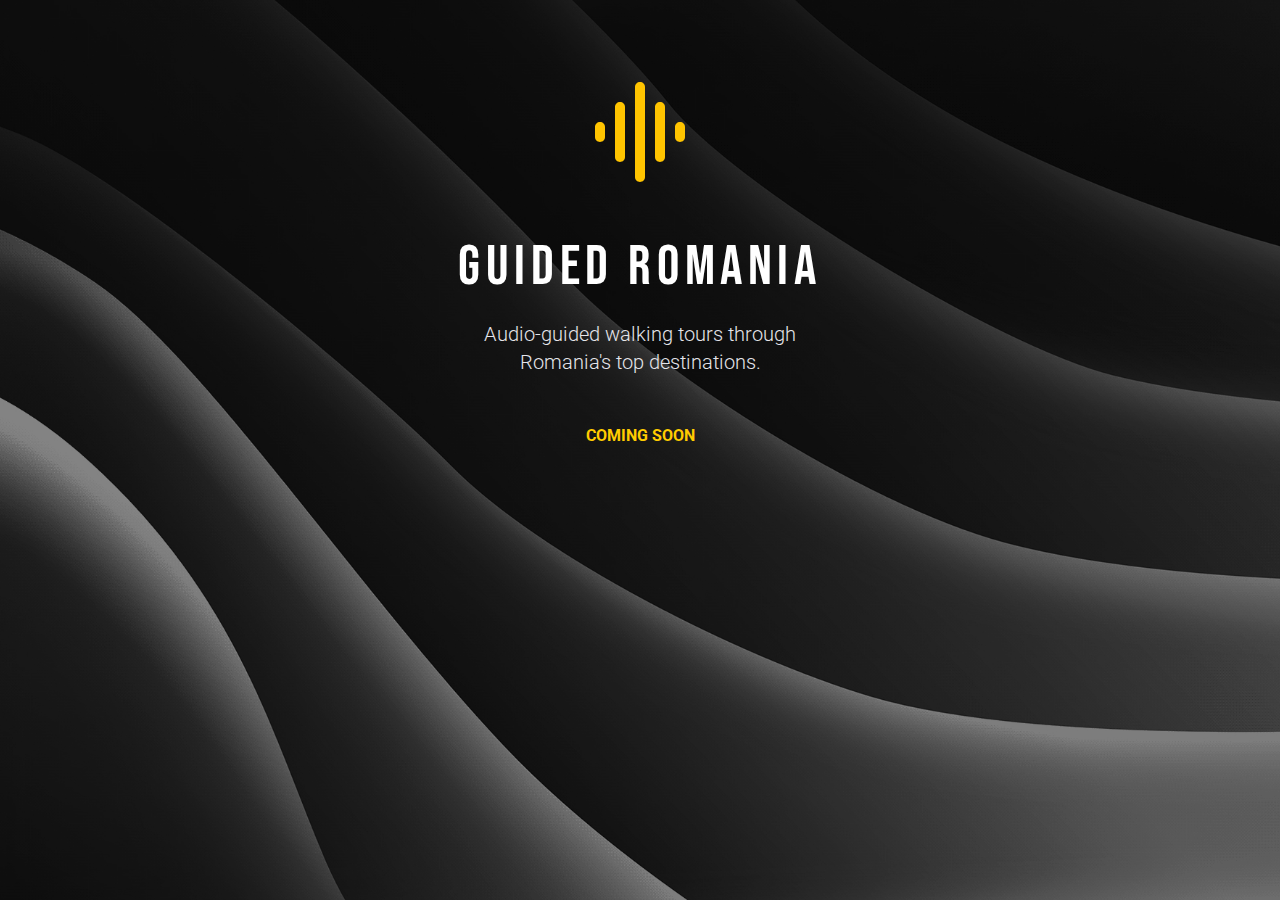
<file: index.html>
<!DOCTYPE html>
<html lang="en">
<head>
    <!-- Google tag (gtag.js) -->
    <script async src="https://www.googletagmanager.com/gtag/js?id=G-74QWY0J270"></script>
    <script>
        window.dataLayer = window.dataLayer || [];
        function gtag(){dataLayer.push(arguments);}
        gtag('js', new Date());
        gtag('config', 'G-74QWY0J270');
    </script>
    <meta charset="UTF-8">
    <meta name="viewport" content="width=device-width, initial-scale=1.0">
    <title>Guided Romania</title>
    <link rel="icon" type="image/png" href="WIP/assets/favicon.png">
    <link rel="stylesheet" href="WIP/styles/main.css">
    <link rel="preconnect" href="https://fonts.googleapis.com">
    <link rel="preconnect" href="https://fonts.gstatic.com" crossorigin>
    <link href="https://fonts.googleapis.com/css2?family=Bebas+Neue&display=swap" rel="stylesheet">
    <link href="https://fonts.googleapis.com/css2?family=Roboto:ital,wght@0,100;0,300;0,400;0,500;0,700;0,900;1,100;1,300;1,400;1,500;1,700;1,900&display=swap" rel="stylesheet">
</head>
<body>

    <div class=".mainWrapper">

        <div class="homeContainer">

            <img class="homeLogo" src="WIP/assets/logo.svg" alt="">
    
            <h1 class="homeTitle">Guided Romania</h1>
            
            <h2 class="homeDescription">Audio-guided walking tours through Romania's top destinations.</h2>
    
            <footer class="homeFooter">COMING SOON</footer>
        </div>

    </div>

</body>
</html>
</file>
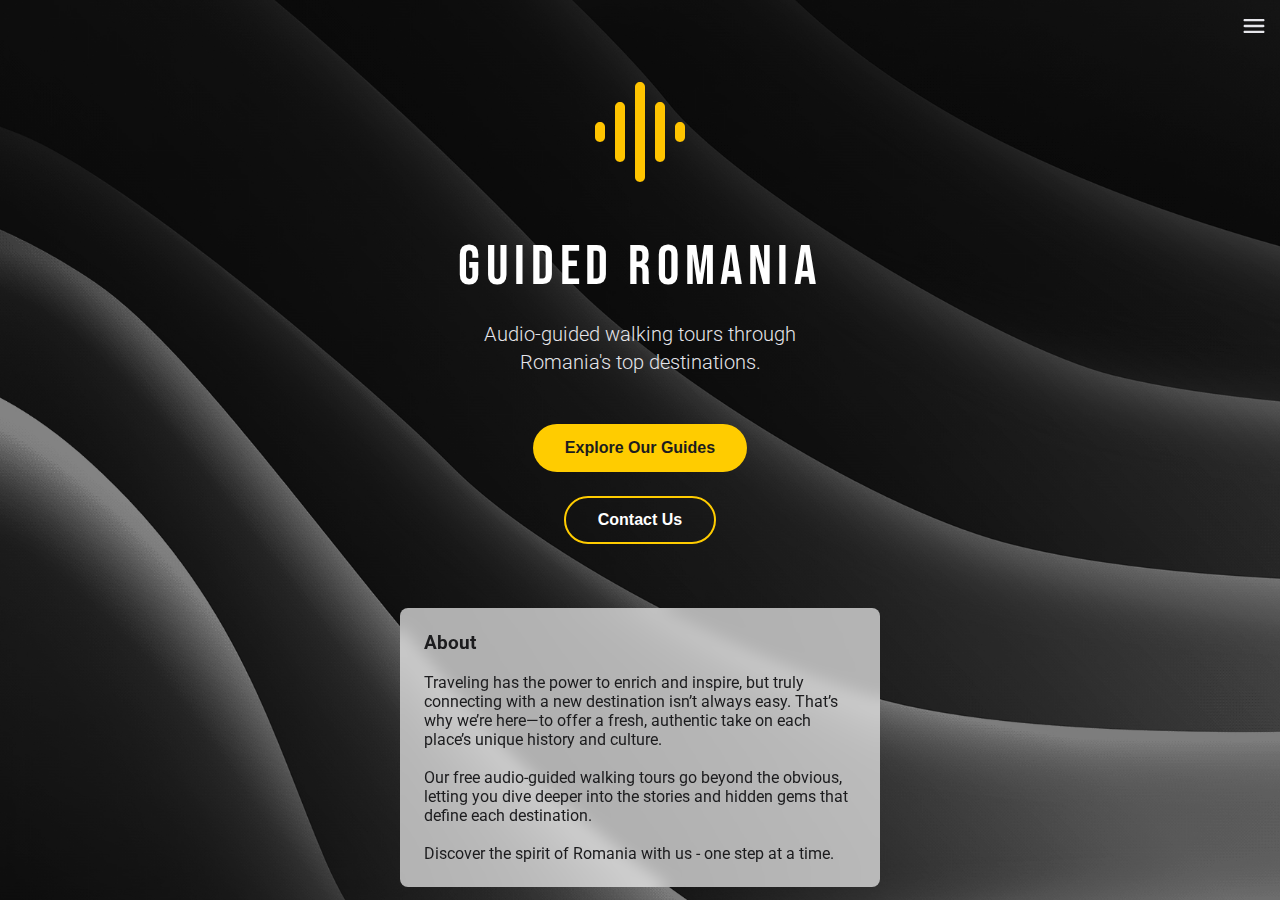
<file: WIP/index.html>
<!DOCTYPE html>
<html lang="en">
<head>
    <meta charset="UTF-8">
    <meta name="viewport" content="width=device-width, initial-scale=1.0">
    <title>Guided Romania</title>
    <link rel="icon" type="image/png" href="assets/favicon.png">
    <link rel="stylesheet" href="styles/main.css">
    <link rel="preconnect" href="https://fonts.googleapis.com">
    <link rel="preconnect" href="https://fonts.gstatic.com" crossorigin>
    <link href="https://fonts.googleapis.com/css2?family=Bebas+Neue&display=swap" rel="stylesheet">
    <link href="https://fonts.googleapis.com/css2?family=Roboto:ital,wght@0,100;0,300;0,400;0,500;0,700;0,900;1,100;1,300;1,400;1,500;1,700;1,900&display=swap" rel="stylesheet">
</head>
<body>

    <div class="mainWrapper">

        <nav class="homeNav">
            <div class="navLogo"><img src="assets/logo.svg" alt=""></div>
            <div class="navTitle">Guided Romania</div>
            <div id="navMenuButton"><img src="assets/menu_icon.svg" alt=""></div>
        </nav>
    
        <div class="homeContainer">
    
            <img class="homeLogo" src="assets/logo.svg" alt="">
    
            <h1 class="homeTitle">Guided Romania</h1>
            
            <h2 class="homeDescription">Audio-guided walking tours through Romania's top destinations.</h2>
            
            <div class="homeButtons">
                <a href="guides.html"><button class="primary">Explore Our Guides</button></a>
                <a href="contact.html"><button class="secondary">Contact Us</button></a>
            </div>
    
            <div class="homeAbout">
                <h3>About</h3><br>
                <p>Traveling has the power to enrich and inspire, but truly connecting with a new destination isn’t always easy. That’s why we’re here—to offer a fresh, authentic take on each place’s unique history and culture. </p><br>
                <p>Our free audio-guided walking tours go beyond the obvious, letting you dive deeper into the stories and hidden gems that define each destination.</p><br>
                <p>Discover the spirit of Romania with us - one step at a time.</p>
            </div>
    
            <footer class="homeFooter">© 2025 guidedromania.com</footer>
        </div>

    </div>

    <script src="scripts/home.js"></script>

</body>
</html>
</file>
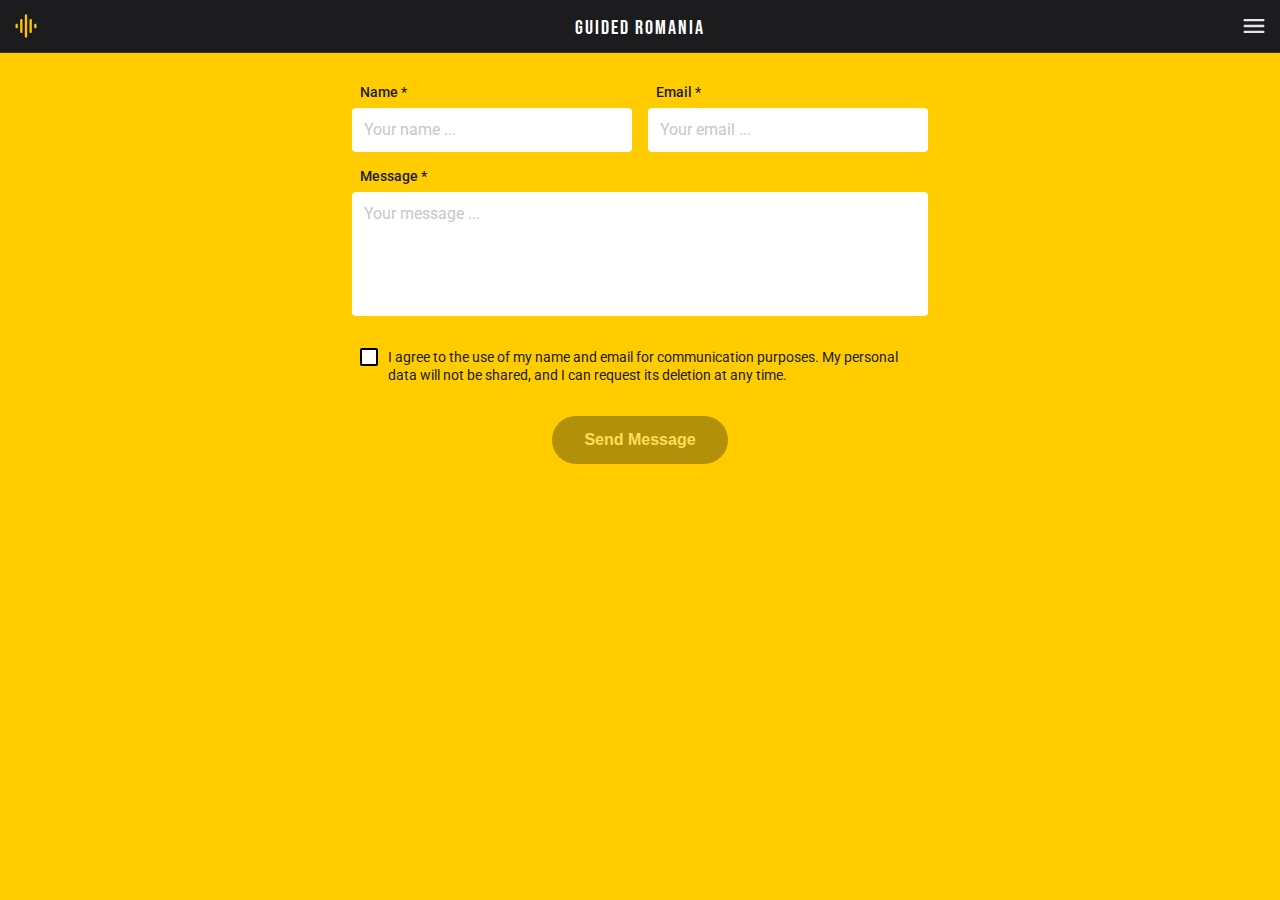
<file: WIP/contact.html>
<!DOCTYPE html>
<html lang="en">
<head>
    <meta charset="UTF-8">
    <meta name="viewport" content="width=device-width, initial-scale=1.0">
    <title>Contact | Guided Romania</title>
    <link rel="icon" type="image/png" href="assets/favicon.png">
    <link rel="stylesheet" href="styles/main.css">
    <link rel="preconnect" href="https://fonts.googleapis.com">
    <link rel="preconnect" href="https://fonts.gstatic.com" crossorigin>
    <link href="https://fonts.googleapis.com/css2?family=Bebas+Neue&display=swap" rel="stylesheet">
    <link href="https://fonts.googleapis.com/css2?family=Roboto:ital,wght@0,100;0,300;0,400;0,500;0,700;0,900;1,100;1,300;1,400;1,500;1,700;1,900&display=swap" rel="stylesheet">
</head>
<body>

    <div class="mainWrapper">

        <nav class="scrolled">
            <div class="navLogo"><a href="index.html"><img src="assets/logo.svg" alt=""></a></div>
            <div class="navTitle">Guided Romania</div>
            <div id="navMenuButton"><img src="assets/menu_icon.svg" alt=""></div>
        </nav>
    
        <div class="contactContainer">

            <form class="contactForm" action="https://formsubmit.co/your@email.com" method="POST">
                <fieldset class="contactInput nameInput">
                    <label for="name">Name *</label>
                    <input type="text" id="name" name="name" placeholder="Your name ..." required />
                </fieldset >
                <fieldset  class="contactInput emailInput">
                    <label for="email">Email *</label>
                    <input type="email" id="email" name="email" value="" placeholder="Your email ..." required />
                </fieldset >
                <fieldset   class="contactInput messageInput">
                    <label for="message">Message *</label>
                    <textarea rows="5" id="message" name="message" placeholder="Your message ..." required></textarea>
                </fieldset >
                <div class="contactConsent">
                    <input type="checkbox" id="consentToggle" class="toggleButton">
                    <label for="consentToggle">I agree to the use of my name and email for communication purposes. My personal data will not be shared, and I can request its deletion at any time. </label>
                </div>
                <input type="hidden" name="_next" value="https://yourwebsite.com/thanks.html">
                <!-- <input type="hidden" name="_captcha" value="false"> -->
                <input type="text" name="_honey" style="display:none">
                <button type="submit" id="submitButton" disabled>Send Message</button>
            </form>
    
        </div>

    </div>
    
    <script src="scripts/contact.js"></script>

</body>
</html>
</file>
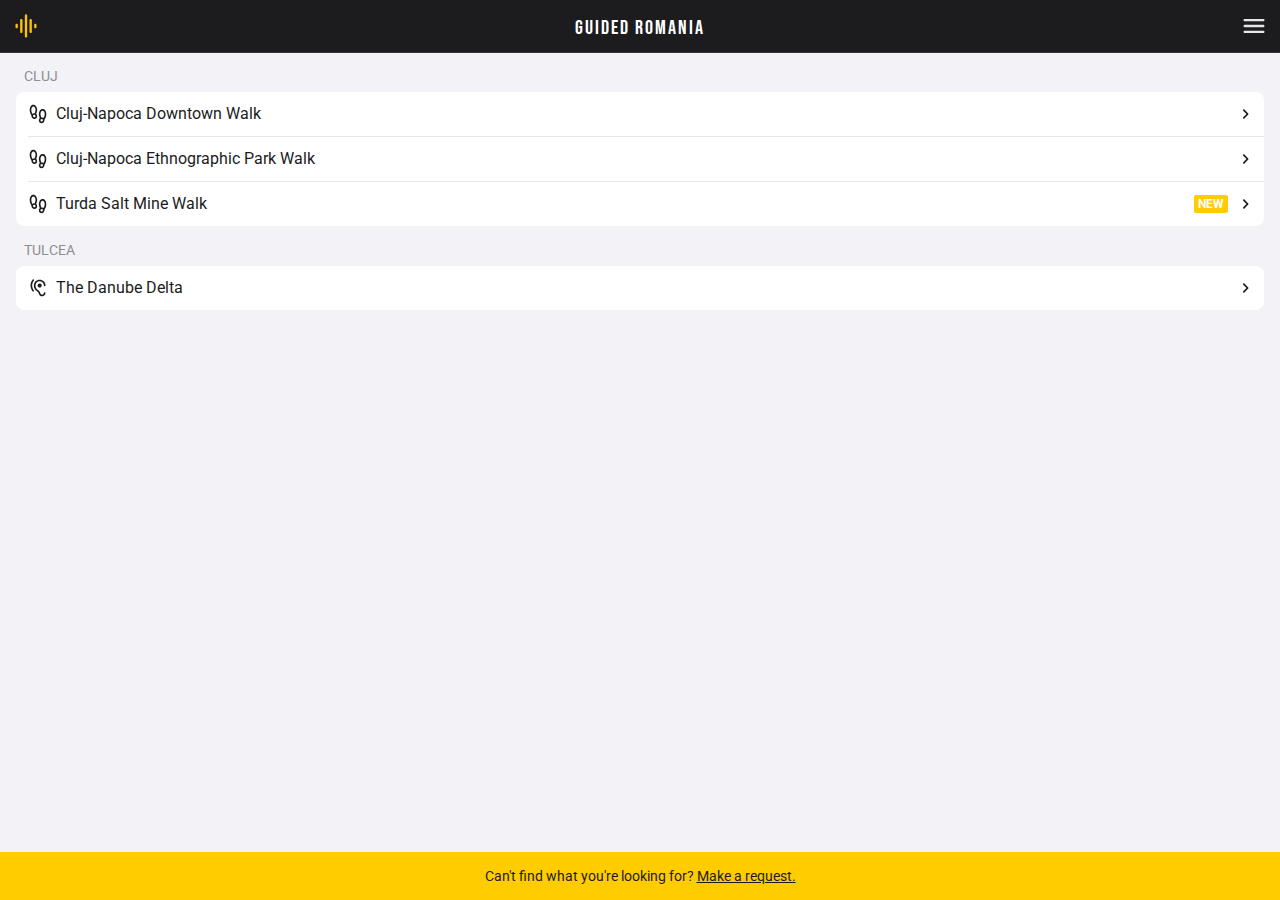
<file: WIP/guides.html>
<!DOCTYPE html>
<html lang="en">
<head>
    <meta charset="UTF-8">
    <meta name="viewport" content="width=device-width, initial-scale=1.0">
    <title>Tours | Guided Romania</title>
    <link rel="icon" type="image/png" href="assets/favicon.png">
    <link rel="stylesheet" href="styles/main.css">
    <link rel="preconnect" href="https://fonts.googleapis.com">
    <link rel="preconnect" href="https://fonts.gstatic.com" crossorigin>
    <link href="https://fonts.googleapis.com/css2?family=Bebas+Neue&display=swap" rel="stylesheet">
    <link href="https://fonts.googleapis.com/css2?family=Roboto:ital,wght@0,100;0,300;0,400;0,500;0,700;0,900;1,100;1,300;1,400;1,500;1,700;1,900&display=swap" rel="stylesheet">
</head>
<body>

    <div class="mainWrapper">

        <nav class="scrolled">
            <div class="navLogo"><a href="index.html"><img src="assets/logo.svg" alt=""></a></div>
            <div class="navTitle">Guided Romania</div>
            <div id="navMenuButton"><img src="assets/menu_icon.svg" alt=""></div>
        </nav>
    
        <div class="guidesContainer">
    
            <div class="guidesGroups">
    
                <div>
                    <div class="guidesGroupTitle">CLUJ</div>
                    <div class="guidesGroupList">
    
                        <a href="Cluj-Napoca - Old Town Walk.html">
                            <div class="guideElLeft">
                                <img src="assets/footprint_icon.svg" alt="">
                                <p>Cluj-Napoca Downtown Walk</p>
                            </div>
                            <div class="guideElRight">
                                <img src="assets/chevron_icon.svg" alt="">
                            </div>
                        </a>
    
                        <a href="Cluj-Napoca - Old Town Walk.html">
                            <div class="guideElLeft">
                                <img src="assets/footprint_icon.svg" alt="">
                                <p>Cluj-Napoca Ethnographic Park Walk</p>
                            </div>
                            <div class="guideElRight">
                                <img src="assets/chevron_icon.svg" alt="">
                            </div>
                        </a>
    
                        <a href="Cluj-Napoca - Old Town Walk.html">
                            <div class="guideElLeft">
                                <img src="assets/footprint_icon.svg" alt="">
                                <p>Turda Salt Mine Walk</p>
                            </div>
                            <div class="guideElRight">
                                <p>NEW</p>
                                <img src="assets/chevron_icon.svg" alt="">
                            </div>
                        </a>
    
                    </div>
                </div>
                
                <div>
                    <div class="guidesGroupTitle">TULCEA</div>
                    <div class="guidesGroupList">
    
                        <a href="London - Westminster Walk.html">
                            <div class="guideElLeft">
                                <img src="assets/hearing_icon.svg" alt="">
                                <p>The Danube Delta</p>
                            </div>
                            <div class="guideElRight">
                                <img src="assets/chevron_icon.svg" alt="">
                            </div>
                        </a>
    
                    </div>
                </div>
    
            </div>
        </div>
    
        <footer class="guidesNotification">
            <p>Can't find what you're looking for? <a href="contact.html">Make a request.</a></p>
        </footer>

    </div>

</body>
</html>
</file>
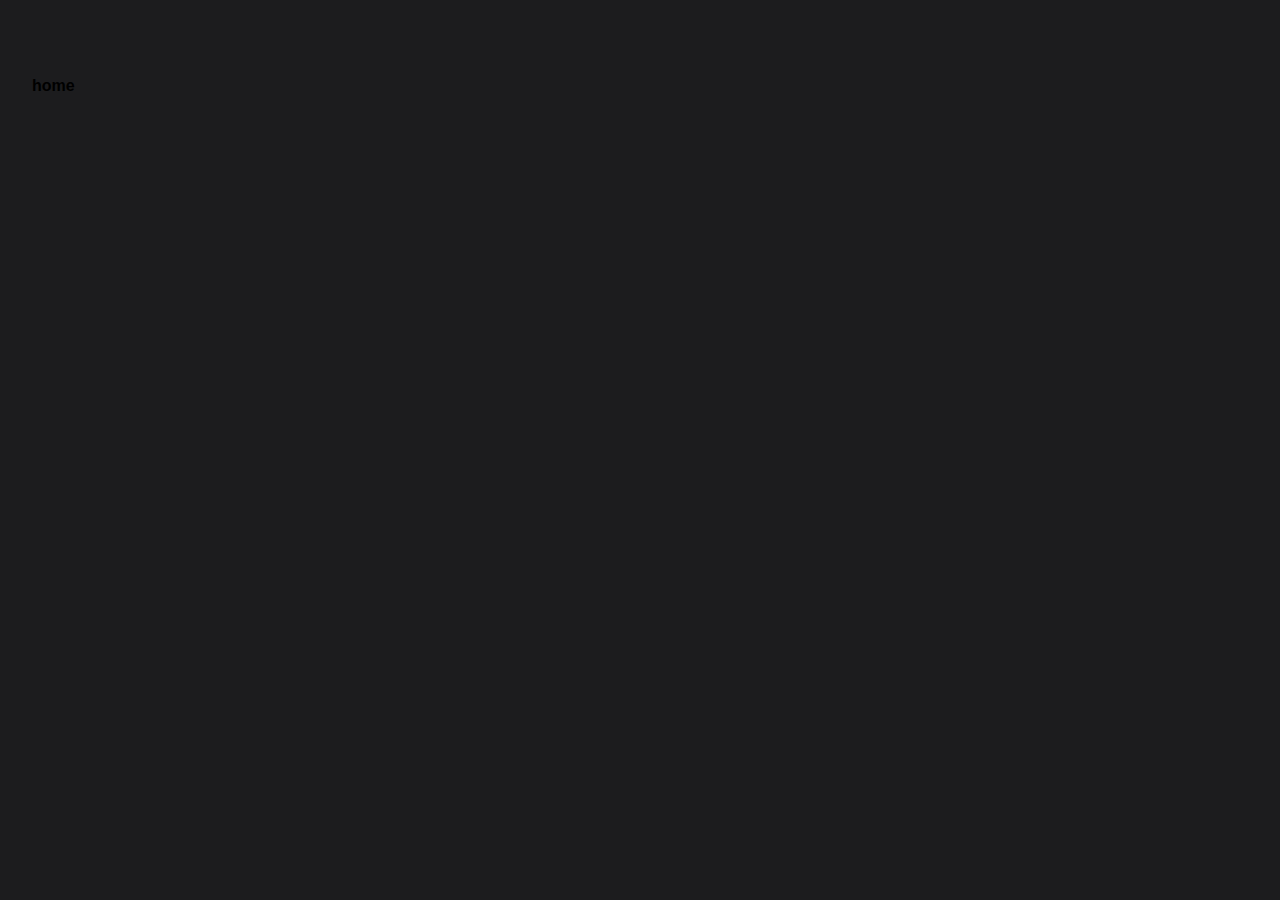
<file: WIP/thanks.html>
<!DOCTYPE html>
<html lang="en">
<head>
    <meta charset="UTF-8">
    <meta name="viewport" content="width=device-width, initial-scale=1.0">
    <title>Thanks | Guided Romania</title>
    <link rel="icon" type="image/png" href="assets/favicon.png">
    <link rel="stylesheet" href="styles/main.css">
    <link rel="preconnect" href="https://fonts.googleapis.com">
    <link rel="preconnect" href="https://fonts.gstatic.com" crossorigin>
    <link href="https://fonts.googleapis.com/css2?family=Bebas+Neue&display=swap" rel="stylesheet">
    <link href="https://fonts.googleapis.com/css2?family=Roboto:ital,wght@0,100;0,300;0,400;0,500;0,700;0,900;1,100;1,300;1,400;1,500;1,700;1,900&display=swap" rel="stylesheet">
</head>
<body>
    <div class="modalWrapper">
        <div class="modal">
            <div class="modalTop">
                <h5 class="modalTitle">Message Sent</h5>
            </div>
            <div class="modalContent">
                <h2>Thank you!</h2>
                <p>Thank you for contacting us. We will get back to you as soon as possible.</a></b></p>
                <a id="continue" href="index.html"><button class="fill">home</button></a>
            </div>
        </div>
        <div class="backgroundColor"></div>
    </div>
</body>
</html>
</file>
<file: WIP/styles/main.css>
/* Global Styles */

*, *:before, *:after {
    outline: none;
    border: none;
    margin: 0;
    padding: 0;
    -webkit-tap-highlight-color: transparent;
     box-sizing: border-box;
}

::-moz-selection {
    color: #1C1C1E;
    background: #FFCC00;
  }
  
::selection {
    color: #1C1C1E;
    background: #FFCC00;
}

body {
    font-family: "Roboto", sans-serif;
    background-color: #1C1C1E;
    color: #1C1C1E;
}

button {
    font-size: 16px;
    font-weight: bold;
    height: 48px;
    border-radius: 24px;
    padding: 0pc 32px;
    background-color: transparent;
}

button.primary {
    color: #1C1C1E;
    background-color: #FFCC00;
}

button.secondary {
    color: #FFFFFF;
    border: 2px solid #FFCC00;
}

nav {
    position: fixed;
    z-index: 1;
    display: flex;
    justify-content: space-between;
    width: 100%;
    height: 52px;
    background-color: transparent; /* Transparent until scroll */
}

nav.scrolled {
    background-color: #1C1C1E;
    /* box-shadow: 0px 8px 16px rgba(0, 0, 0, 0.1); */
    outline: 1px solid #3A3A3C;
}

.navLogo {
    padding: 12px;
    opacity: 0;
}

.navLogo img {
    width: 28px;
    height: 28px;
}

nav.scrolled .navLogo {
    opacity: 1;
}

.navTitle {
    font-family: "Bebas Neue", sans-serif;
    padding-top: 4px;
    font-size: 20px;
    letter-spacing: 0.1em;
    color: #FFFFFF;
    line-height: 48px;
    opacity: 0;
}

nav.scrolled .navTitle {
    opacity: 1;
}

#navMenuButton {
    padding: 12px;
}

#navMenuButton img {
    width: 28px;
    height: 28px;
}

.mainWrapper { /* this makes the website height fixed on mobile */
    width: 100dvw;
    height: 100dvh;
    overflow: hidden;
}

/* HOME */

.homeContainer {
    height: 100dvh;
    display: flex;
    align-items: center;
    flex-direction: column;
    background-image: url("../assets/home_background.jpg");
    background-size: cover;
    background-position: center;
    overflow: auto;
}

.homeContainer::-webkit-scrollbar {
    display: none;
}

.homeLogo {
    width: 120px;
    height: auto;
    padding: 72px 0px 48px 0px;
}

.homeTitle {
    font-size: 56px;
    max-width: 640px;
    line-height: 56px;
    color: #FFFFFF;
    font-family: "Bebas Neue", sans-serif;
    font-weight:400;
    font-style: normal;
    text-align: center;
    letter-spacing: 0.1em;
    padding: 0px 48px 24px 48px;
}

.homeDescription {
    max-width: 480px;
    font-size: 20px;
    font-weight: 300;
    line-height: 28px;
    padding: 0px 48px 48px 48px;
    text-align: center;
    color: #E5E5EA;

}

.homeButtons {
    display: flex;
    flex-direction: column;
    gap: 24px;
    padding-bottom: 32px;
    align-items: center;
    justify-content: center;
}

.homeAbout {
    max-width: 480px;
    padding: 24px;
    margin: 32px;
    color: #1C1C1E;
    background-color: rgba(255, 255, 255, 0.666);
    backdrop-filter: blur(8px);
    border-radius: 8px;
}

.homeFooter {
    line-height: 24px;
    color: #FFCC00;
    font-weight: bold;
    padding: 0px 0px 32px 0px;
}

/* GUIDES */

.guidesContainer {
    margin: auto;
    height: 100dvh;
    background-color: #F2F2F7;
    overflow: auto;
}

.guidesContainer::-webkit-scrollbar {
    display: none;
}

.guidesGroups {
    display: flex;
    flex-direction: column;
    gap: 16px;
    padding: 68px 16px 16px 16px;
}

.guidesGroupTitle {
    font-size: 14px;
    color: #8E8E93;
    padding: 0px 8px 8px 8px;
}

.guidesGroupList {
    padding: 0px 0px 0px 12px;
    background-color: #FFFFFF;
    border-radius: 8px;
}

.guidesGroupList a {
    display: flex;
    justify-content: space-between;
    gap: 16px;
    padding: 12px 0px;
    line-height: 20px;
    align-items: center;
    color: #1C1C1E;
    text-decoration: none;
    border-bottom: 1px solid #E5E5EA;
}

.guidesGroupList a:last-child { 
    border-bottom: none; 
}

.guideElLeft {
    display: flex;
    align-items: center;
    gap: 8px;
}

.guideElLeft img {
    width: 20px;
    height: 20px;
}

.guideElLeft p {
    line-height: 20px;
}

.guideElRight {
    display: flex;
    align-items: center;
    gap: 8px;
    padding-right: 8px;
}

.guideElRight img {
    width: 20px;
    height: 20px;
}

.guideElRight p {
    background: #FFCC00;
    height: 18px;
    font-size: 12px;
    color: #FFFFFF;
    font-weight: bold;
    line-height: 18px;
    padding: 0px 4px;
    border-radius: 2px;
}

.guidesNotification {
    position: fixed;
    width: 100dvw;
    bottom: 0;
    background-color: #FFCC00;
}

.guidesNotification p {
    text-align: center;
    font-size: 14px;
    line-height: 16px;
    color: #1C1C1E;
    padding: 16px;
}

.guidesNotification a {
    color: #1C1C1E;
}

/* CONTACT */

.contactContainer {
    width: 100dvw;
    height: 100dvh;
    background-color: #FFCC00;
    overflow: auto;
}

.contactContainer::-webkit-scrollbar {
    display: none;
}

.contactForm {
    max-width: 640px;
    margin: auto;
    padding: 84px 32px 32px 32px;
    gap: 16px;
    display: flex;
    flex-wrap: wrap;
    justify-content: center;
}

.contactInput {
    display: flex;
    flex-direction: column;
    width: 100%;
}

.nameInput, .emailInput {
    width: calc(50% - 8px);
}

.contactInput label {
    font-size: 14px;
    color: #1C1C1E;
    padding: 0px 8px 8px 8px;

    font-weight: 500;
}

.contactInput input, textarea {
    font-family: "Roboto", sans-serif;
    width: 100%;
    padding: 12px;
    font-size: 16px;
    line-height: 20px;
    border-radius: 4px;
}

.contactInput input::placeholder, textarea::placeholder{
    color: #C7C7CC;
}

.contactInput textarea {
    resize: none;
    height: auto
}

.toggleButton{
    display:none;
}
.toggleButton + label{
    background:url('../assets/toggle_off_icon.svg') no-repeat;
    height: 18px;
    font-size: 14px;
    line-height: 18px;
    display:inline-block;
    padding: 0px 0px 0px 28px;
    cursor: pointer;
}
.toggleButton:checked + label{
    background:url('../assets/toggle_on_icon.svg') no-repeat;
}

.contactConsent{
    padding: 16px 8px;
}

#submitButton {
    color: #FFFFFF;
    background-color: #1C1C1E;
}

#submitButton:disabled {
    opacity: 0.333;
}



/* Media Queries */
@media only screen and (max-width: 640px) {
    .nameInput, .emailInput {
        width: 100%;
    }

    #submitButton {
        width: 100%;
    }
}
</file>
